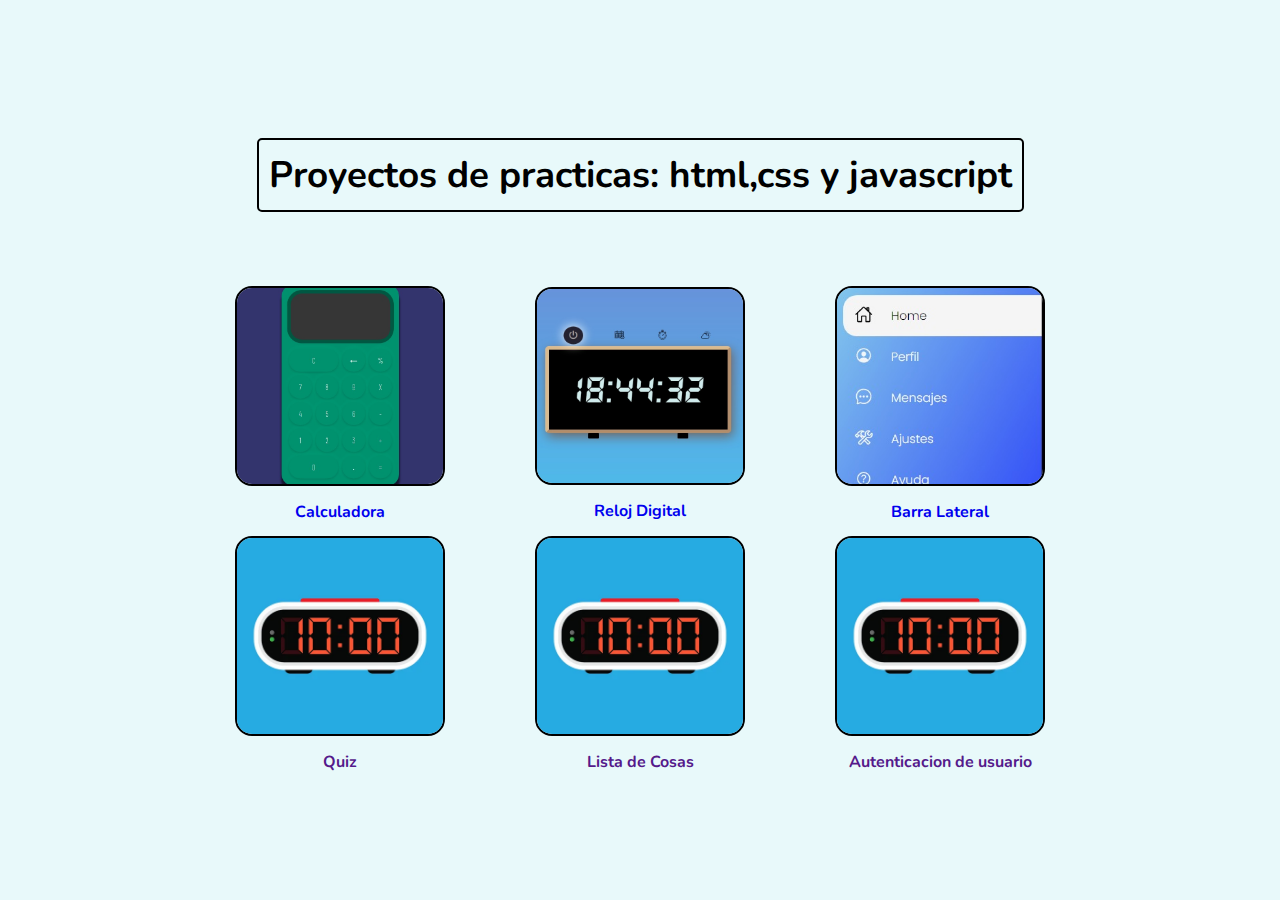
<file: index.html>
<!DOCTYPE html>
<html lang="en">
<head>
    <meta charset="UTF-8">
    <meta http-equiv="X-UA-Compatible" content="IE=edge">
    <meta name="viewport" content="width=device-width, initial-scale=1.0">
    <title>Menu-js,css,html</title>
    <link rel="shortcut icon" href="img/apple-icon-72x72.png" type="image/x-icon">
    <link rel="stylesheet" href="css/menu.css">
    <link href="https://fonts.googleapis.com/css2?family=Anton&display=swap" rel="stylesheet">
    <link href="https://fonts.googleapis.com/css2?family=Nunito:wght@200&display=swap" rel="stylesheet">
</head>
<body>
    <div class="contenedor-menu">
        <h1>Proyectos de practicas: html,css y javascript</h1>
        <div class="proyectos">
            <div class="casilleros">
                <a href="Calculadora/index.html" class="foto"><img src="img/Calculadora.jpeg"></a>
                <a href="Calculadora/index.html" class="descripcion">Calculadora</a>
            </div>
            <div class="casilleros">
                <a href="Reloj Digital/index.html" class="foto"><img src="img/reloj.jpeg" alt=""></a>
                <a href="Reloj Digital/index.html" class="descripcion">Reloj Digital</a>
            </div>
            <div class="casilleros">
                <a href="sideBar/index.html" class="foto"><img src="sideBar/img/menuSideBar.jpeg" alt=""></a>
                <a href="sideBar/index.html" class="descripcion">Barra Lateral</a>
            </div>
            <div class="casilleros">
                <a href="" class="foto"><img src="img/relojdigital.jpg" alt=""></a>
                <a href="" class="descripcion">Quiz</a>
            </div>
            <div class="casilleros">
                <a href="" class="foto"><img src="img/relojdigital.jpg" alt=""></a>
                <a href="" class="descripcion">Lista de Cosas</a>
            </div>
            <div class="casilleros">
                <a href="" class="foto"><img src="img/relojdigital.jpg" alt=""></a>
                <a href="" class="descripcion">Autenticacion de usuario</a>
            </div>
        </div>
    </div>
</body>
</html>
</file>
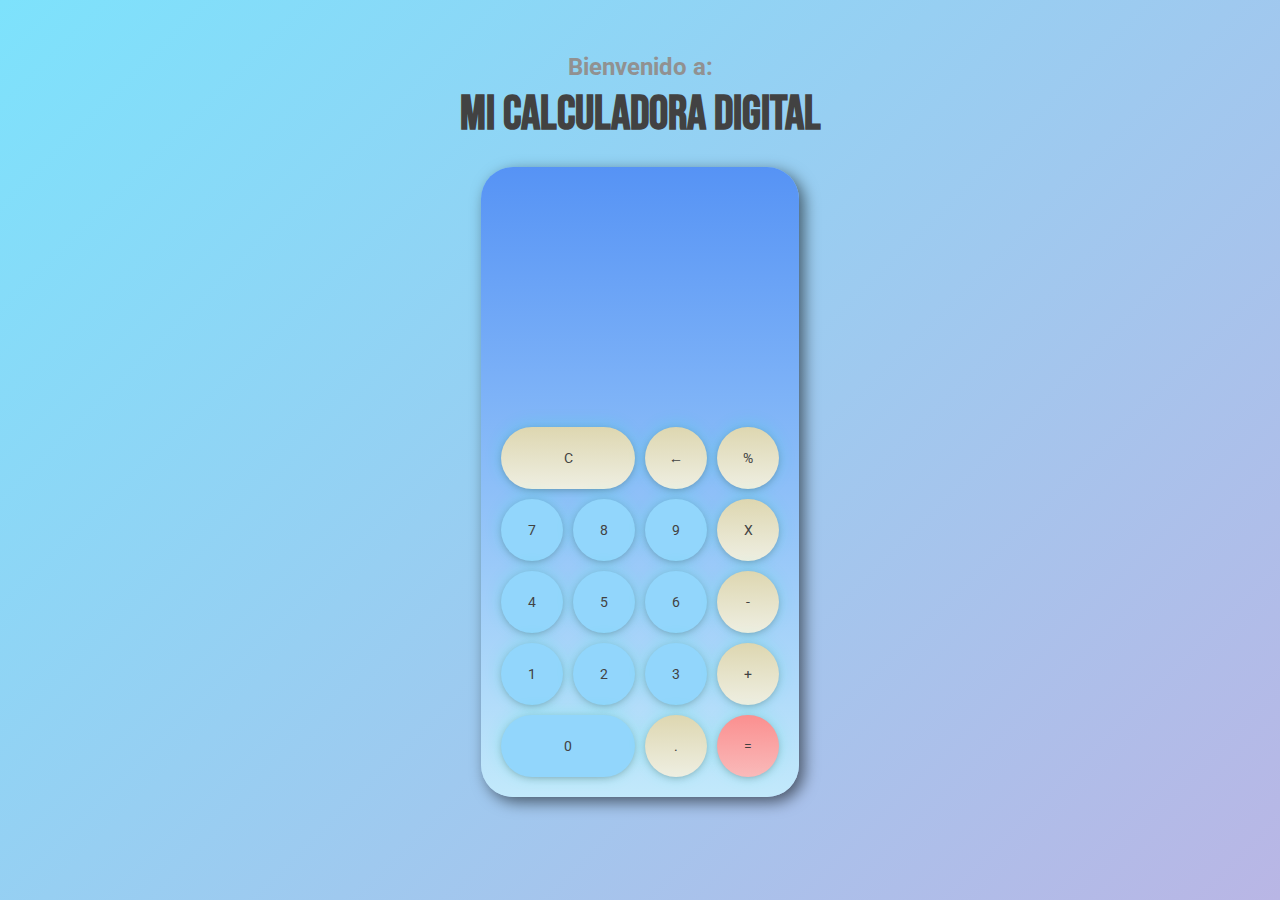
<file: Calculadora/index.html>
<!DOCTYPE html>
<html lang="en">
<head>
    <meta charset="UTF-8">
    <meta http-equiv="X-UA-Compatible" content="IE=edge">
    <meta name="viewport" content="width=device-width, initial-scale=1.0">
    <title>Calculadora</title>
    <link href="https://fonts.googleapis.com/css2?family=Barlow+Condensed:wght@100&display=swap" rel="stylesheet">
    <link rel="stylesheet" href="css/index.css">
    <link href="https://fonts.googleapis.com/css2?family=Press+Start+2P&display=swap" rel="stylesheet">
    <link href="https://fonts.googleapis.com/css2?family=Poppins:wght@300&family=Roboto&display=swap" rel="stylesheet">
    <script src="js/Calculadora.js" text="text/javascript"></script>
    <script src="js/Display.js" text="text/javascript"></script>
    <script src="js/index.js" text="text/javascript" defer></script>
    <link rel="shortcut icon" href="img/calculator-outline 1.svg" type="image/x-icon">
    <link href="https://fonts.googleapis.com/css2?family=Bebas+Neue&display=swap" rel="stylesheet">
</head>
<body>
    <div class="container">
        <div class="cartelBienvenido">
            <h2 class="subtitulo">Bienvenido a:</h2>
            <h2 class="titulo">MI CALCULADORA DIGITAL</h2>
        </div>
        <div class="calculadora">
            <div class="display">
                <div id="valor-anterior">

                </div>
                <div id="valor-actual">

                </div>
            </div>
            <button class="col-2 comando" onclick="display.borrarTodo()">C</button>
            <button onclick="display.borrar()" class="comando">&larr;</button>
            <button class="operador" value="dividir">%</button>
            <button class="numero">7</button>
            <button class="numero">8</button>
            <button class="numero">9</button>
            <button class="operador" value="multiplicar">X</button>
            <button class="numero">4</button>
            <button class="numero">5</button>
            <button class="numero">6</button>
            <button class="operador" value="restar">-</button>
            <button class="numero">1</button>
            <button class="numero">2</button>
            <button class="numero">3</button>
            <button class="operador" value="sumar">+</button>
            <button class="col-2 numero">0</button>
            <button class="numero comando">.</button>
            <button class="operador igual" value="igual">=</button>
        </div>
    </div>
    
</body>
</html>
</file>
<file: css/menu.css>
body {
    margin: 0;
}

.contenedor-menu{
    height: 100vh;
    width: 100%;
    background-color: rgb(232, 249, 250);
    display: flex;
    flex-direction: column;
    justify-content: center;
    align-items: center;

}

h1{
    display: inline-block;
    font-family: 'Nunito';
    font-size: 2.3em;
    padding: 10px 10px;
    border: 2px solid black;
    border-radius: 5px;
}

.proyectos {
    margin-top: 50px;
    width: 900px;
    height: 500px;
    display: grid;
    grid-template-columns: 300px 300px 300px;
    grid-template-rows: 250px 250px;
}

.casilleros{
    display: flex;
    flex-direction: column;
    justify-content: center;
    align-items: center;
    
}

.foto{
    width: 70%;
    height: 80%;
    transition: 0.25s;
}

.foto img{
    width: 100%;
    height: 100%;
    object-fit: cover;
    border: 2px solid black;
    border-radius: 17px;
    box-sizing: border-box;
    transition: 0.25s;
}

.foto:hover{
    transition: 0.25s;
    width: 75%;
}

.foto img:hover {
    transition: 0.25s;
    height: 105%;
    
}

.descripcion{
    margin: 15px 0px;
    text-decoration: none;
    font-family: 'Nunito';
    font-weight: bold;
}
</file>
<file: Calculadora/css/index.css>
*{
    font-family:'Roboto', sans-serif;
    color: rgb(66, 66, 66);
}

@keyframes aparecer {
    from{
        opacity: 0;
    }
    to{
        opacity: 1;
    }
}

body {
    margin: 0;    
}

.container {
    display: flex;
    justify-content: center;
    align-items: center;
    height: 100vh;
    background-image: linear-gradient(-225deg, #7DE2FC 0%, #B9B6E5 100%);
    position: relative;    
}

/*Bienvenida*/
.cartelBienvenido{
    position: absolute;
    top: 3em;
    text-align: center;
    animation: aparecer 0.5s ease-in-out forwards;
}

.titulo{
    font-family: 'Bebas Neue';
    font-size: 3em;
    margin: 0;
}
.subtitulo{
    font-family: 'Roboto';
    margin: 5px;
    color: rgb(145, 145, 145);
    font-weight: bold;
}

.calculadora {
    display: grid;
    grid-template-columns: repeat(4 ,72px);
    grid-template-rows: 240px repeat(5, 72px);
    background-image: linear-gradient(to bottom, #5693f5 0%, #c2e9fb 100%);
    padding: 15px;
    border-radius: 32px;
    box-shadow: 5px 5px 15px 0px rgba(0, 0, 0, 0.555);
    position: relative;
    top: 2em;
}

button {
    cursor: pointer;
    margin: 5px;
    padding: 0;
    border-radius: 32px;
    border: none;
    background-color: #92D6FC;
    box-shadow: 0px 2px 10px -3px rgba(0, 0, 0, 0.397), 0px -2px 15px 3px #00ffc11f;
    font-size: 0.9em;
}

button:active{
    background-color: #006f54;
}

.operador,.comando{
    background-image: linear-gradient(to bottom, #fcd792b6 0%, #fff3ddd8 100%);
}

.igual{
    background-image: linear-gradient(to bottom, #FB8F8F 0%, #F9BABA 100%);
}

.display {
    grid-column: 1 / -1;
    padding: 16px;
    display: flex;
    margin: 10px 10px 20px;
    position: relative;
    flex-direction: column;
    align-items: flex-end;
    background-color: transparent;    
    border-radius: 32px;
    text-align: right;
    justify-content: center;
    word-break: break-all;
}

.col-2 {
    grid-column: span 2;
}

#valor-actual {
    font-family:'Roboto', cursive;
    font-size: 1.5em;
    font-weight: bold;
    position: absolute;
    bottom: 0;
}

#valor-anterior {
    font-family:'Roboto', cursive;
    font-size: 3em;
    position: absolute;
    bottom: 50px;
    font-weight: bolder;
}
</file>
